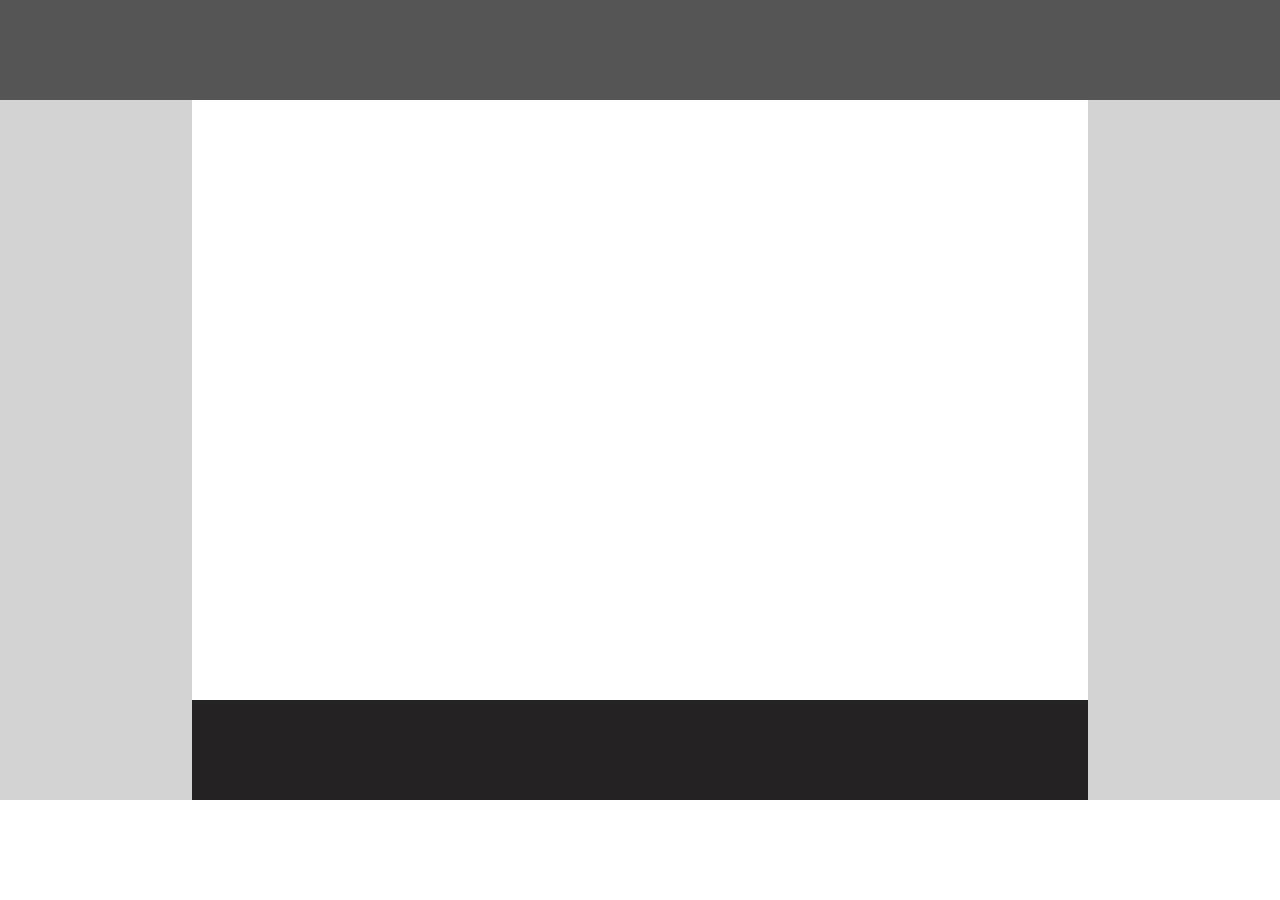
<file: first/index.html>
<!-- Put your HTML HERE, make sure to connect your index.css sheet -->
<!DOCTYPE html>
<html lang="en">

<head>
    <meta charset="UTF-8">
    <link rel="stylesheet" href="./index.css">
    <title>First</title>
</head>

<body>

    <header class="header"></header>

    <section class="main-section">

        <div class="content-left"></div>

        <div class="content-right"></div>

        <div class="content-mid"></div>

</body>
    <footer class="footer"></footer>
</html>
</file>
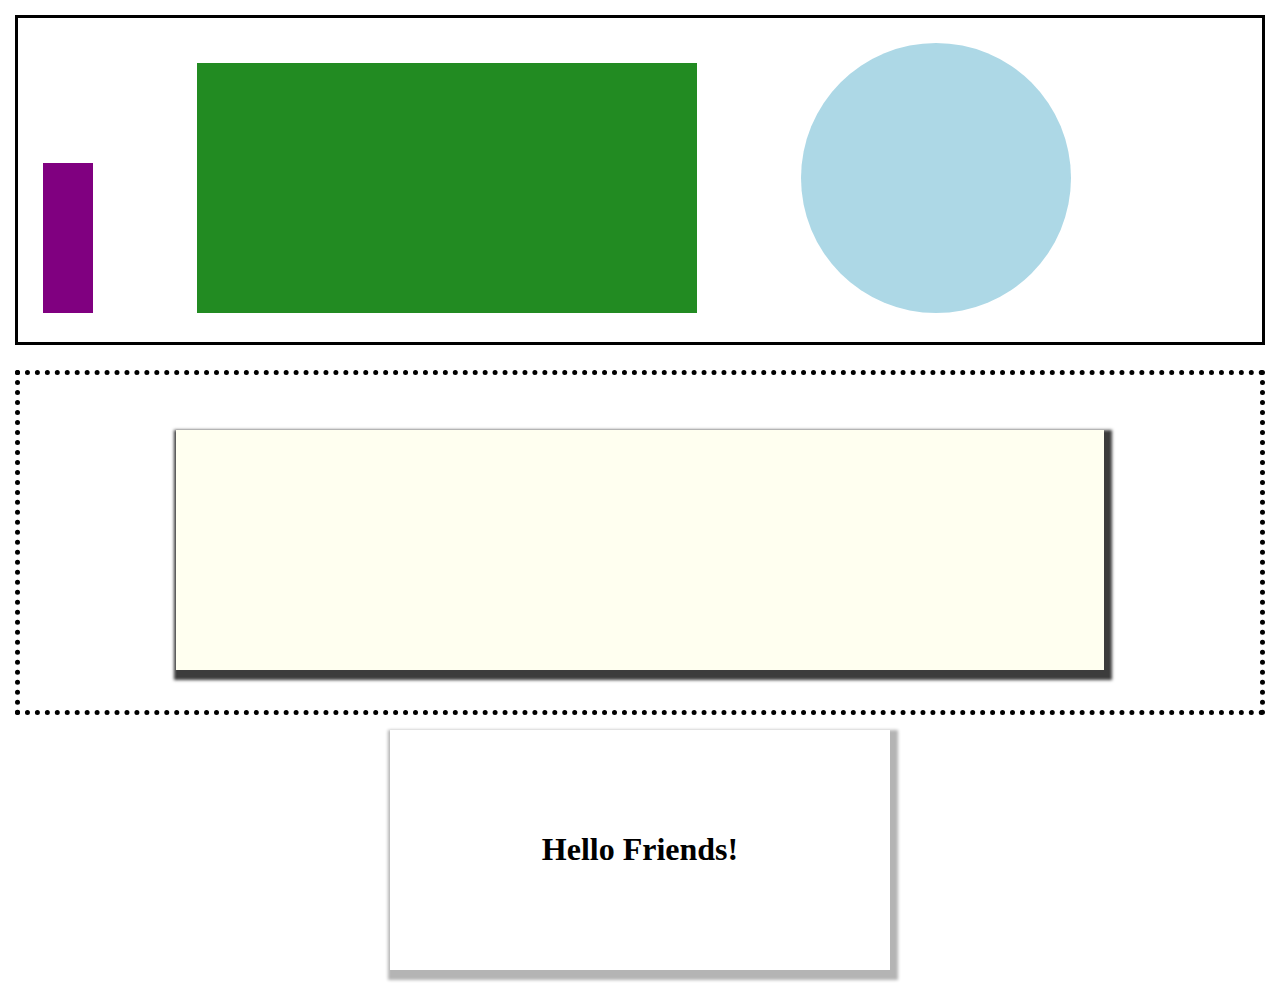
<file: second/index.html>
<!-- Put your HTML HERE, make sure to connect your index.css sheet -->
<!DOCTYPE html>
<html lang="en">

<head>
    <meta charset="UTF-8">
    <link rel="stylesheet" href="./index.css">
    <title>Second</title>
</head>

<body>
    <div class="box1">
        <div class="box1-rectangle1"></div>
        <div class="box1-rectangle2"></div>
        <div class="box1-dot"></div>
    </div>
    <div class="box2">
    <div class="box2-2"></div>
    </div>
    <div class="box3">
        <h1>Hello Friends!</h1>
    </div>
</body>

</html>
</file>
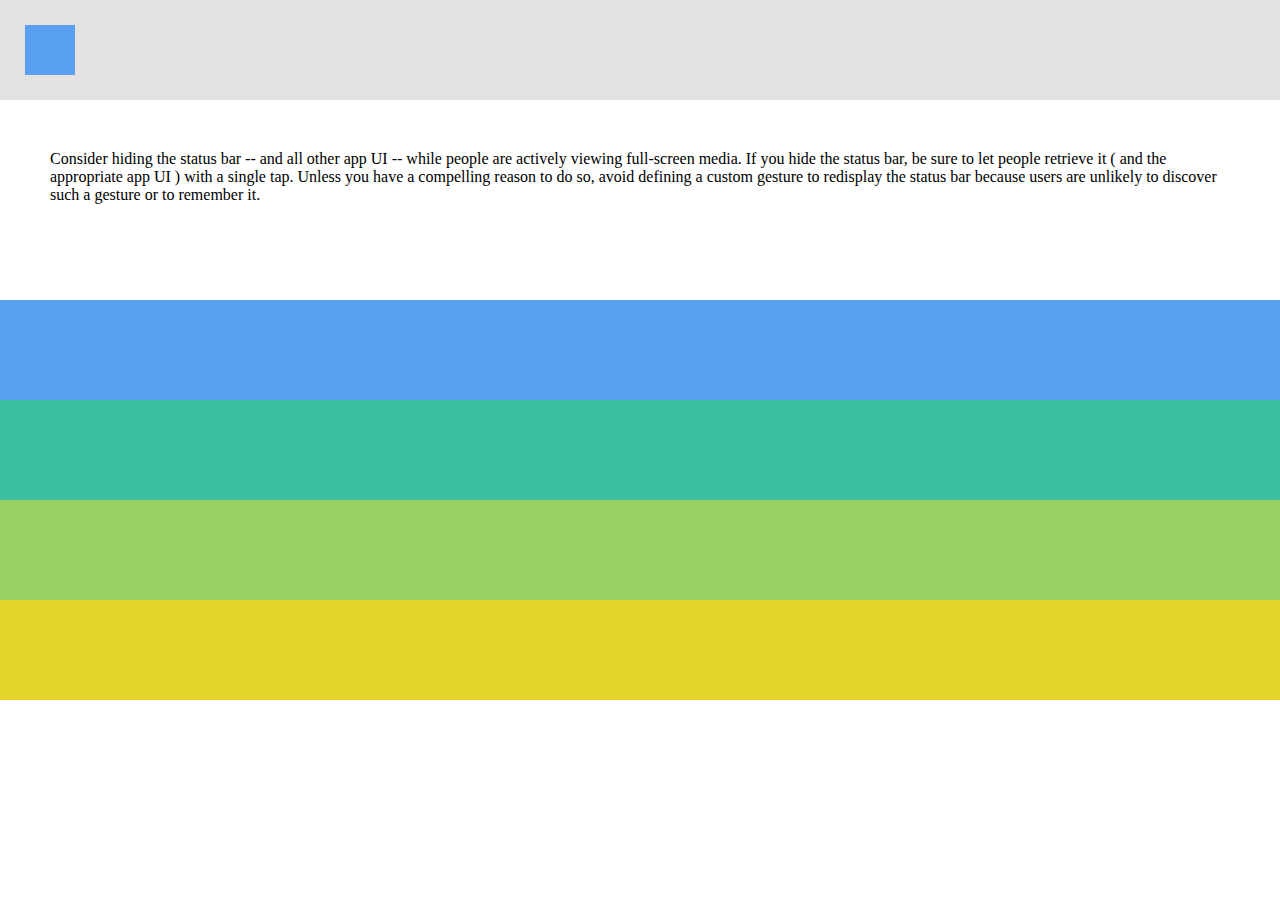
<file: third/index.html>
<!DOCTYPE html>
<html>
  <head>
    <title>Third</title>
    <link rel="stylesheet" href="index.css" />
  </head>

  <body>
    <div class="row row1">
      <div class="row-1-div"></div>
    </div>

    <div class="row-big row2">
      <span class="row-2-span">
          <font family: "Arial">
        Consider hiding the status bar -- and all other app UI -- while people are actively viewing full-screen media. If you hide the status bar, be sure to let people retrieve it ( and the appropriate app UI ) with a single tap. Unless you have a compelling reason to do so, avoid defining a custom gesture to redisplay the status bar because users are unlikely to discover such a gesture or to remember it.
      </span></font>
    </div>
    <div class="row row3"></div>
    <div class="row row4"></div>
    <div class="row row5"></div>
    <div class="row row6"></div>
  </body>
</html>
</file>
<file: first/index.css>
body {
    margin: 0;
}
.header {
    width: 100%;
    height: 100px;
    background: #565555;
}


.content-left {
    width: 15%;
    height: calc(100vh - 200px);
    float: left;
    background: lightgray;
}


.content-mid {
    width: 70%;
    height: calc(100vh - 300px);
    background: white;
}

.content-right {
    width: 15%;
    height: calc(100vh - 200px);
    float: right;
    background: lightgray;
}

.footer {
    width: 70%;
    height: 100px;
    left: 195px;
    background: rgb(36, 34, 34);
    margin: auto;
    bottom: 0;
}
</file>
<file: second/index.css>
body {
    margin: 0;
    padding: 15px;
}

.box1 {
    width: 100%;
    border: 3px solid black;
    padding: 25px;
    box-sizing: border-box;
}

.box1-rectangle1 {
    background: purple;
    width: 50px;
    height: 150px;
    display: inline-block;
}

.box1-rectangle2 {
    background: forestgreen;
    width: 500px;
    height: 250px;
    display: inline-block;
    margin: 0 100px 0 100px;
}

.box1-dot {
    background-color: lightblue;
    height: 270px;
    width: 270px;
    border-radius: 100%;
    display: inline-block;
}

.box2 {
    margin-top: 25px;
    background: white;
    width: 100%;
    border: 5px dotted black;
    padding: 40px;
    box-sizing: border-box;
    -moz-box-align: center
}

.box2-2 {
    margin-top: 15px;
    margin-left: auto;
    margin-right: auto;
    background: ivory;
    width: 80%;
    padding: 120px;
    box-sizing: border-box;
    -moz-box-align: center;
    box-shadow: 3px 5px 3px 5px rgb(60, 60, 60);
}
.box3 {
    margin-top: 15px;
    margin-left: auto;
    margin-right: auto;
    width: 40%;
    box-shadow: 3px 5px 3px 5px rgb(180, 180, 180);
    padding: 80px;
    box-sizing: border-box;
    text-align: center;
 }
</file>
<file: third/index.css>
body, html {
    margin: 0;
    padding: 0;
  }
  
  .row {
    height: 100px;
    width: 100%;
  }
  
  .row-big {
    height: 200px;
    width: 100%;
  }
  
  .row1 {
    background-color: rgb(228, 225, 225);
    padding: 25px;
    box-sizing: border-box;
  }
  
  .row-1-div {
    width: 50px;
    height: 50px;
    background-color: rgb(89, 160, 241);
  }
  
  .row2 {
    background-color: #fff;
    box-sizing: border-box;
    padding: 50px;
  }
  
  .row3 {
    background-color: rgb(89, 160, 241);
  }
  
  .row4 {
    background-color: rgb(59, 192, 163);
  }
  
  .row5 {
    background-color: rgb(154, 207, 100);
  }
  
  .row6 {
    background-color: rgb(228, 212, 44);
  }
</file>
